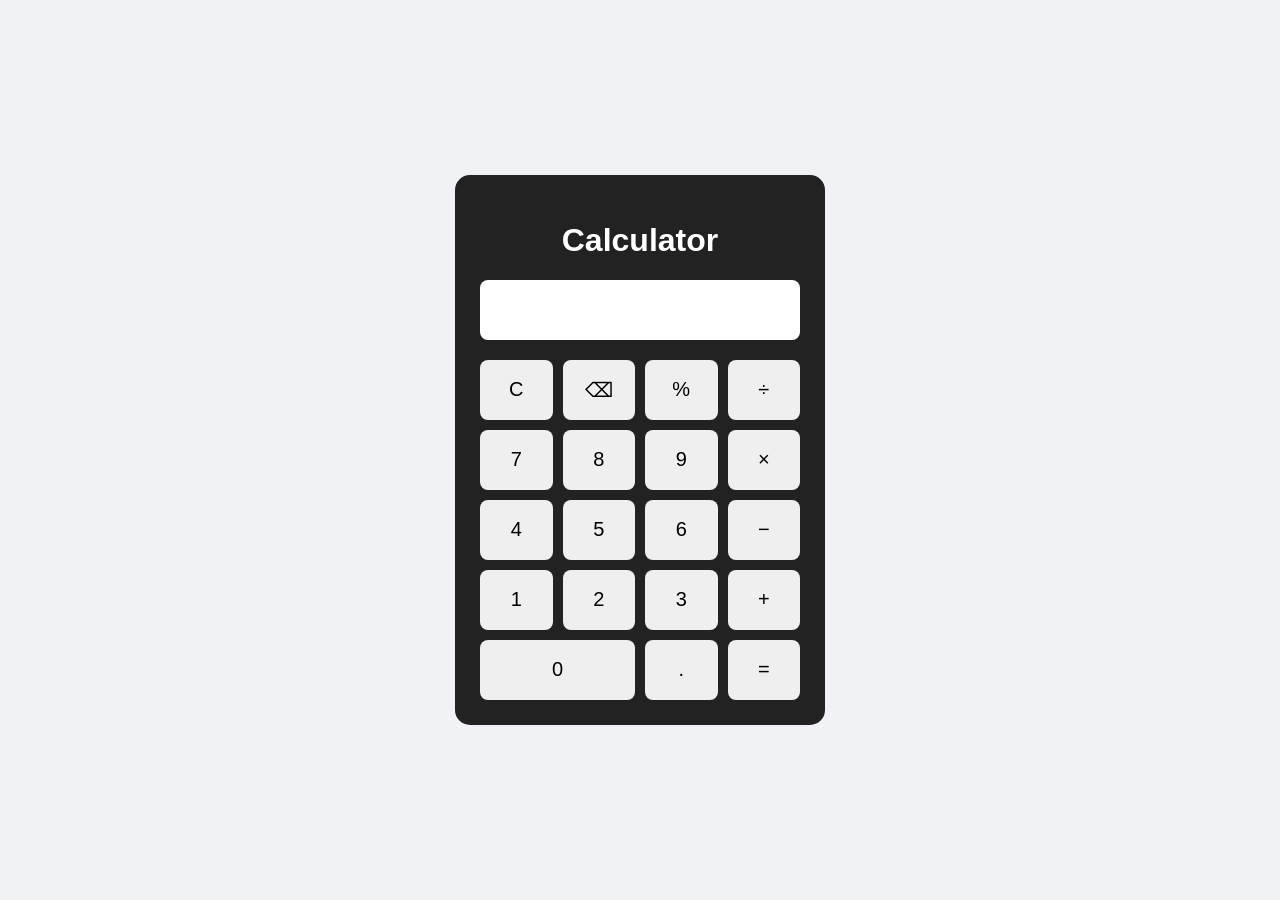
<file: CODESOFT_CALCULATOR/index.html>
<!DOCTYPE html>
<html lang="en">

<head>
    <meta charset="UTF-8">
    <meta name="viewport" content="width=device-width, initial-scale=1.0">

    <title>Simple Calculator</title>

    <link rel="stylesheet" href="style.css">
</head>

<body>

    <div class="calculator">

        <h1>Calculator</h1>

        <input type="text" id="display" readonly>

        <div class="buttons">

            <button onclick="clearDisplay()">C</button>
            <button onclick="deleteLast()">⌫</button>
            <button onclick="appendValue('%')">%</button>
            <button onclick="appendValue('/')">÷</button>

            <button onclick="appendValue('7')">7</button>
            <button onclick="appendValue('8')">8</button>
            <button onclick="appendValue('9')">9</button>
            <button onclick="appendValue('*')">×</button>

            <button onclick="appendValue('4')">4</button>
            <button onclick="appendValue('5')">5</button>
            <button onclick="appendValue('6')">6</button>
            <button onclick="appendValue('-')">−</button>

            <button onclick="appendValue('1')">1</button>
            <button onclick="appendValue('2')">2</button>
            <button onclick="appendValue('3')">3</button>
            <button onclick="appendValue('+')">+</button>

            <button onclick="appendValue('0')" class="zero">0</button>
            <button onclick="appendValue('.')">.</button>
            <button onclick="calculate()">=</button>

        </div>

    </div>

    <script src="script.js"></script>

</body>

</html>
</file>
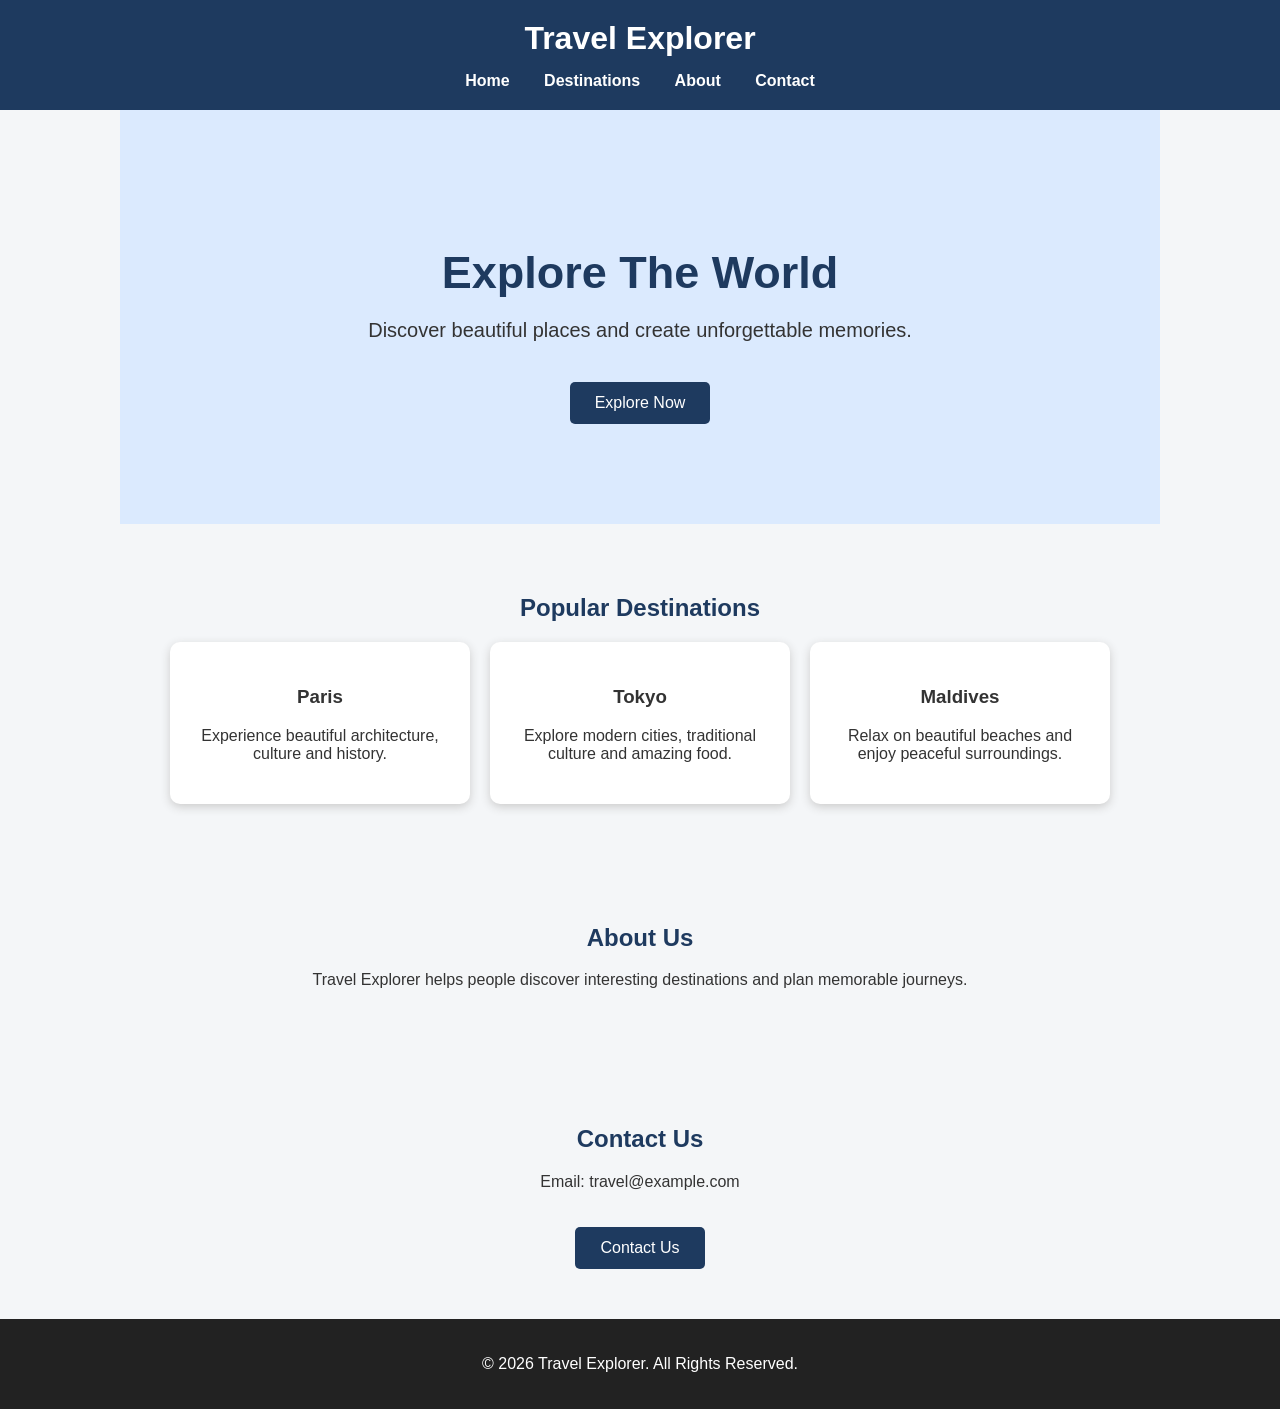
<file: CODESOFT_LANDING_PAGE/index.html>
<!DOCTYPE html>
<html lang="en">

<head>
    <meta charset="UTF-8">
    <meta name="viewport" content="width=device-width, initial-scale=1.0">

    <title>Travel Explorer - Landing Page</title>

    <link rel="stylesheet" href="style.css">
</head>

<body>

    <!-- Header -->
    <header>
        <h1>Travel Explorer</h1>

        <nav>
            <a href="#home">Home</a>
            <a href="#destinations">Destinations</a>
            <a href="#about">About</a>
            <a href="#contact">Contact</a>
        </nav>
    </header>

    <!-- Hero Section -->
    <section id="home" class="hero">
        <h2>Explore The World</h2>

        <p>
            Discover beautiful places and create unforgettable memories.
        </p>

        <a href="#destinations" class="button">
            Explore Now
        </a>
    </section>

    <!-- Destinations -->
    <section id="destinations">
        <h2>Popular Destinations</h2>

        <div class="cards">

            <div class="card">
                <h3>Paris</h3>
                <p>
                    Experience beautiful architecture, culture and history.
                </p>
            </div>

            <div class="card">
                <h3>Tokyo</h3>
                <p>
                    Explore modern cities, traditional culture and amazing food.
                </p>
            </div>

            <div class="card">
                <h3>Maldives</h3>
                <p>
                    Relax on beautiful beaches and enjoy peaceful surroundings.
                </p>
            </div>

        </div>
    </section>

    <!-- About -->
    <section id="about">
        <h2>About Us</h2>

        <p>
            Travel Explorer helps people discover interesting destinations
            and plan memorable journeys.
        </p>
    </section>

    <!-- Contact -->
    <section id="contact">
        <h2>Contact Us</h2>

        <p>Email: travel@example.com</p>

        <a href="mailto:travel@example.com" class="button">
            Contact Us
        </a>
    </section>

    <!-- Footer -->
    <footer>
        <p>© 2026 Travel Explorer. All Rights Reserved.</p>
    </footer>

</body>

</html>
</file>
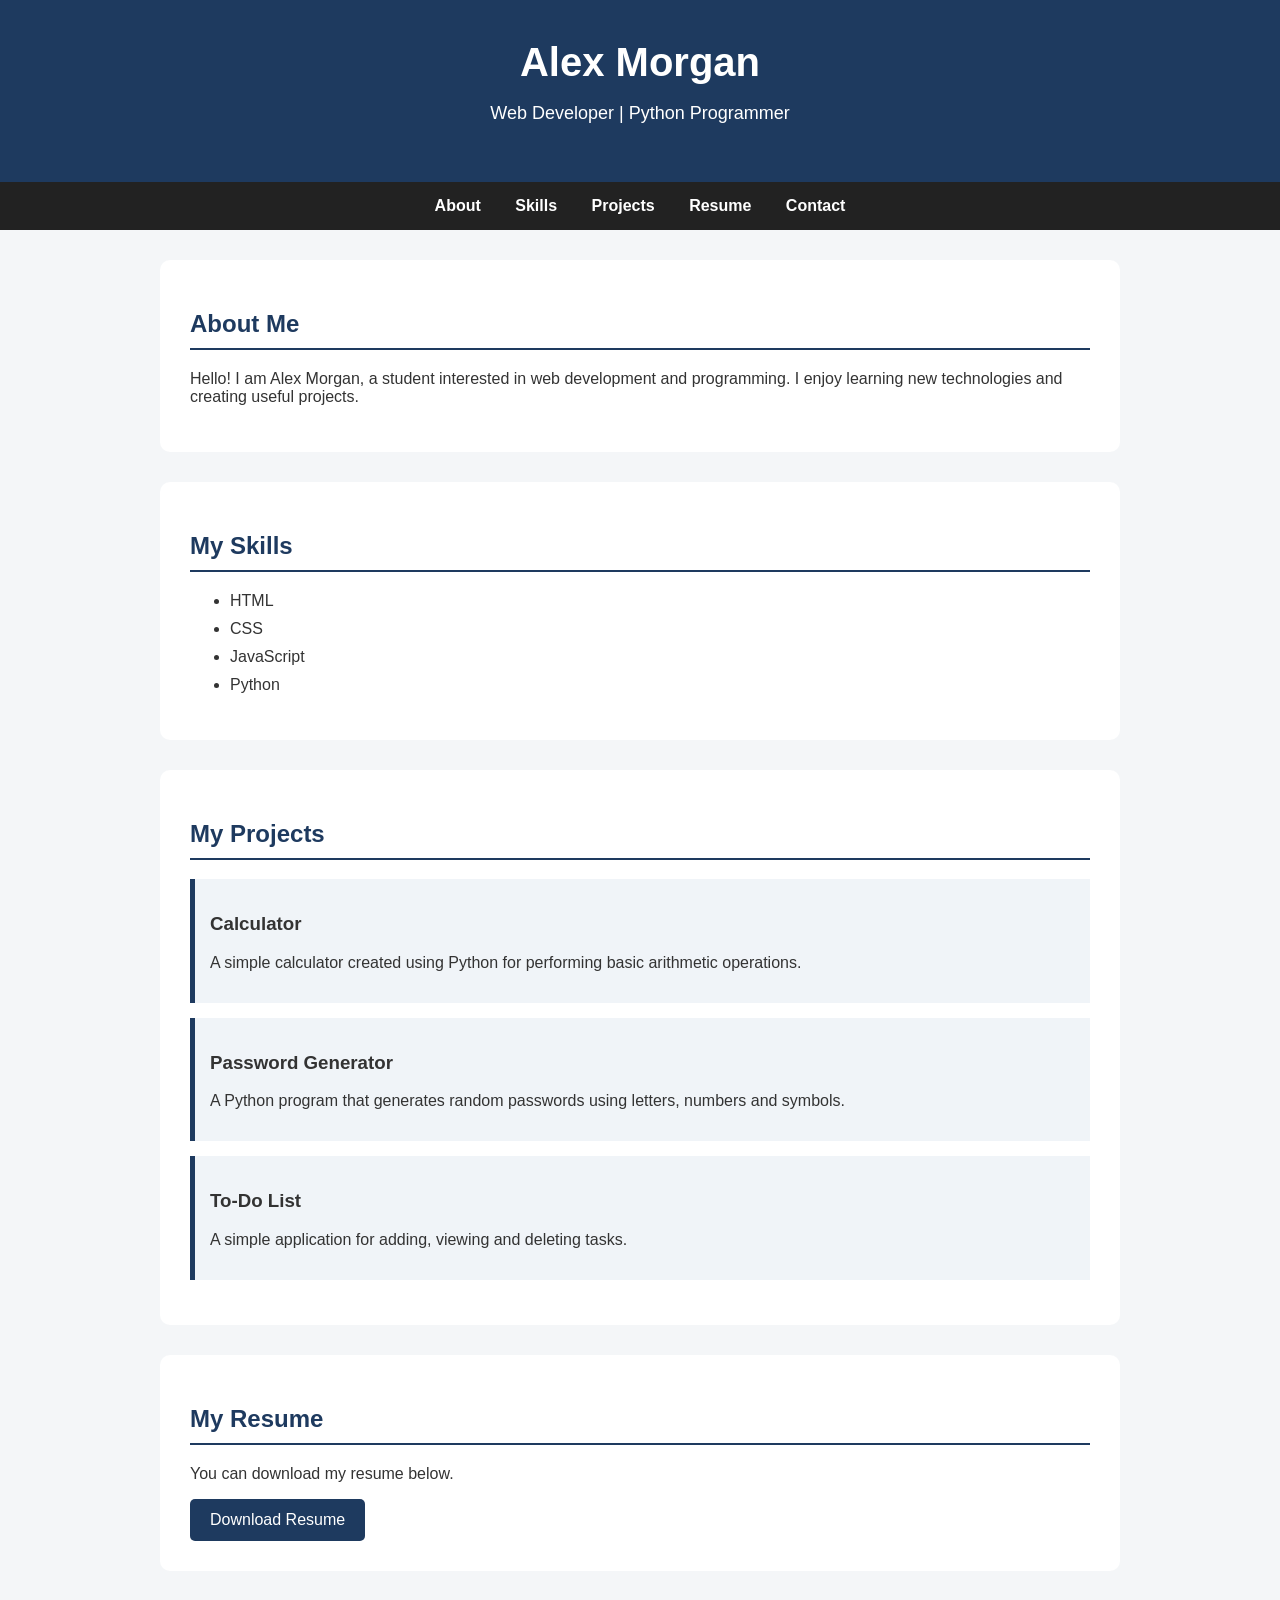
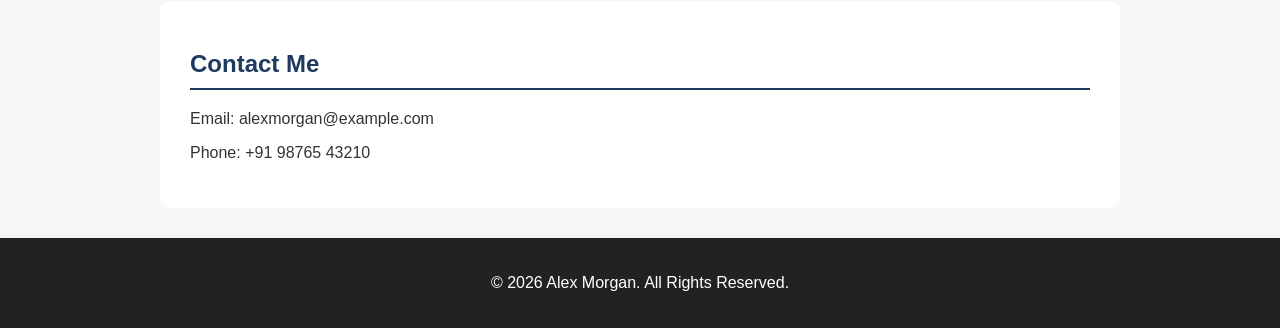
<file: CODESOFT_PORTFOLIO/index.html>
<!DOCTYPE html>
<html lang="en">

<head>
    <meta charset="UTF-8">
    <meta name="viewport" content="width=device-width, initial-scale=1.0">

    <title>Alex Morgan - Portfolio</title>

    <!-- Connect CSS file -->
    <link rel="stylesheet" href="style.css">
</head>

<body>

    <!-- Header -->
    <header>
        <h1>Alex Morgan</h1>
        <p>Web Developer | Python Programmer</p>
    </header>

    <!-- Navigation -->
    <nav>
        <a href="#about">About</a>
        <a href="#skills">Skills</a>
        <a href="#projects">Projects</a>
        <a href="#resume">Resume</a>
        <a href="#contact">Contact</a>
    </nav>

    <!-- About -->
    <section id="about">
        <h2>About Me</h2>

        <p>
            Hello! I am Alex Morgan, a student interested in
            web development and programming. I enjoy learning
            new technologies and creating useful projects.
        </p>
    </section>

    <!-- Skills -->
    <section id="skills">
        <h2>My Skills</h2>

        <ul>
            <li>HTML</li>
            <li>CSS</li>
            <li>JavaScript</li>
            <li>Python</li>
        </ul>
    </section>

    <!-- Projects -->
    <section id="projects">
        <h2>My Projects</h2>

        <div class="project">
            <h3>Calculator</h3>
            <p>
                A simple calculator created using Python
                for performing basic arithmetic operations.
            </p>
        </div>

        <div class="project">
            <h3>Password Generator</h3>
            <p>
                A Python program that generates random
                passwords using letters, numbers and symbols.
            </p>
        </div>

        <div class="project">
            <h3>To-Do List</h3>
            <p>
                A simple application for adding, viewing
                and deleting tasks.
            </p>
        </div>
    </section>

    <!-- Resume -->
    <section id="resume">
        <h2>My Resume</h2>

        <p>
            You can download my resume below.
        </p>

        <a href="resume.pdf" download>
            Download Resume
        </a>
    </section>

    <!-- Contact -->
    <section id="contact">
        <h2>Contact Me</h2>

        <p>Email: alexmorgan@example.com</p>
        <p>Phone: +91 98765 43210</p>
    </section>

    <!-- Footer -->
    <footer>
        <p>
            © 2026 Alex Morgan. All Rights Reserved.
        </p>
    </footer>

</body>

</html>
</file>
<file: CODESOFT_CALCULATOR/style.css>
body {
    font-family: Arial, sans-serif;
    background-color: #f0f2f5;
    display: flex;
    justify-content: center;
    align-items: center;
    min-height: 100vh;
    margin: 0;
}

/* Calculator box */
.calculator {
    background-color: #222;
    padding: 25px;
    border-radius: 15px;
    width: 320px;
}

/* Title */
.calculator h1 {
    color: white;
    text-align: center;
}

/* Display */
#display {
    width: 100%;
    box-sizing: border-box;
    height: 60px;
    margin-bottom: 20px;
    font-size: 28px;
    text-align: right;
    padding: 10px;
    border: none;
    border-radius: 8px;
}

/* Buttons */
.buttons {
    display: grid;
    grid-template-columns: repeat(4, 1fr);
    gap: 10px;
}

button {
    height: 60px;
    font-size: 20px;
    border: none;
    border-radius: 8px;
    cursor: pointer;
}

button:hover {
    opacity: 0.8;
}

/* Zero button */
.zero {
    grid-column: span 2;
}
</file>
<file: CODESOFT_LANDING_PAGE/style.css>
body {
    font-family: Arial, sans-serif;
    margin: 0;
    background-color: #f4f6f8;
    color: #333;
}

/* Header */
header {
    background-color: #1e3a5f;
    color: white;
    padding: 20px;
    text-align: center;
}

header h1 {
    margin: 0 0 15px;
}

/* Navigation */
nav a {
    color: white;
    text-decoration: none;
    margin: 0 15px;
    font-weight: bold;
}

nav a:hover {
    color: #ffd166;
}

/* Hero */
.hero {
    text-align: center;
    padding: 100px 20px;
    background-color: #dbeafe;
}

.hero h2 {
    font-size: 45px;
    margin-bottom: 15px;
}

.hero p {
    font-size: 20px;
}

/* Buttons */
.button {
    display: inline-block;
    margin-top: 20px;
    padding: 12px 25px;
    background-color: #1e3a5f;
    color: white;
    text-decoration: none;
    border-radius: 5px;
}

.button:hover {
    background-color: #333;
}

/* Sections */
section {
    max-width: 1000px;
    margin: auto;
    padding: 50px 20px;
    text-align: center;
}

section h2 {
    color: #1e3a5f;
}

/* Cards */
.cards {
    display: flex;
    justify-content: center;
    gap: 20px;
    flex-wrap: wrap;
}

.card {
    background-color: white;
    padding: 25px;
    width: 250px;
    border-radius: 10px;
    box-shadow: 0 3px 10px #ccc;
}

.card:hover {
    transform: translateY(-5px);
}

/* Footer */
footer {
    background-color: #222;
    color: white;
    text-align: center;
    padding: 20px;
}

/* Mobile */
@media (max-width: 600px) {
    nav a {
        display: block;
        margin: 10px;
    }

    .hero h2 {
        font-size: 32px;
    }
}
</file>
<file: CODESOFT_PORTFOLIO/style.css>
/* Basic page styling */
body {
    font-family: Arial, sans-serif;
    margin: 0;
    background-color: #f4f6f8;
    color: #333;
}

/* Header */
header {
    background-color: #1e3a5f;
    color: white;
    text-align: center;
    padding: 40px 20px;
}

header h1 {
    margin: 0;
    font-size: 40px;
}

header p {
    font-size: 18px;
}

/* Navigation */
nav {
    background-color: #222;
    text-align: center;
    padding: 15px;
}

nav a {
    color: white;
    text-decoration: none;
    margin: 0 15px;
    font-weight: bold;
}

nav a:hover {
    color: #4da6ff;
}

/* Sections */
section {
    max-width: 900px;
    margin: 30px auto;
    padding: 30px;
    background-color: white;
    border-radius: 10px;
}

h2 {
    color: #1e3a5f;
    border-bottom: 2px solid #1e3a5f;
    padding-bottom: 10px;
}

/* Skills */
#skills li {
    margin: 10px 0;
}

/* Projects */
.project {
    background-color: #f0f4f8;
    padding: 15px;
    margin: 15px 0;
    border-left: 5px solid #1e3a5f;
}

/* Resume link */
#resume a {
    display: inline-block;
    background-color: #1e3a5f;
    color: white;
    padding: 12px 20px;
    text-decoration: none;
    border-radius: 5px;
}

#resume a:hover {
    background-color: #333;
}

/* Footer */
footer {
    background-color: #222;
    color: white;
    text-align: center;
    padding: 20px;
}

/* Mobile responsive design */
@media (max-width: 600px) {
    nav a {
        display: block;
        margin: 10px;
    }

    section {
        margin: 15px;
        padding: 20px;
    }

    header h1 {
        font-size: 30px;
    }
}
</file>
